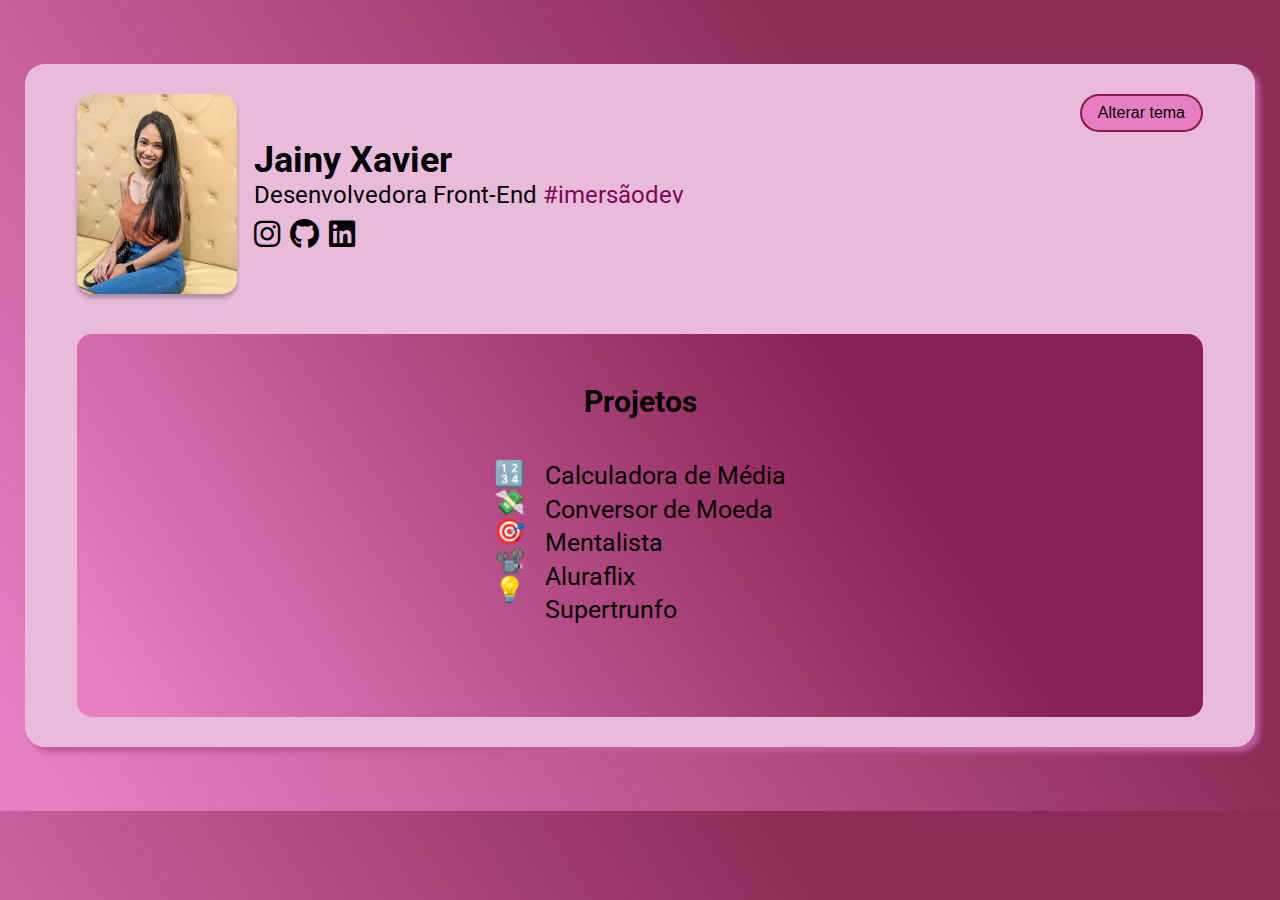
<file: index.html>
<!DOCTYPE html>
<html lang="pt-br">
<head>
    <meta charset="UTF-8">
    <meta http-equiv="X-UA-Compatible" content="IE=edge">
    <meta name="viewport" content="width=device-width, initial-scale=1.0">
    <link rel="stylesheet" href="aula09.css">
    <link rel="stylesheet" href="./fontawesome-free-6.1.1-web/css/all.min.css">
    <title>Aula 09 - Portfólio</title>
</head>
<body>

    <section>
        <div class="container">
            <header>
                <div class="box-perfil">
                    <img src="imagens/4c71e0c7-4d4a-4bbe-a4b5-3bcc8cadc692.jpg" alt="Foto do perfil" id="foto-perfil">

                    <div class="box-nome">
                        <h1>Jainy Xavier</h1>
                        <h3>Desenvolvedora Front-End <span>#imersãodev</span></h3>

                        <div class="redes-sociais">
                            <a href="https://www.instagram.com/jainy.xavier/" target="_blank"><i class="fab fa-instagram"></i></a>

                            <a href="https://github.com/jainyxavier" target="_blank"><i class="fa-brands fa-github"></i></a>

                            <a href="https://www.linkedin.com/in/jainy-xavier-0288a3215/" target="_blank"><i class="fa-brands fa-linkedin"></i></a>
                        </div>
                    </div>
                </div>

                <div class="tema">
                    <button id="modo-noturno">Alterar tema</button>
                </div>
            </header>
            <main>
                <div class="box-projetos">
                    <h1>Projetos</h1>

                    <div class="box-list">
                        <ul>
                            <li>🔢</li>
                            <li>💸</li>
                            <li>🎯</li>
                            <li>📽️</li>
                            <li>💡</li>
                        </ul>

                        <ul>
                            <li><a href="https://github.com/jainyxavier/aula01" target="_blank">Calculadora de Média</a></li>
                            <li><a href="https://github.com/jainyxavier/aula-02" target="_blank">Conversor de Moeda</a></li>
                            <li><a href="https://github.com/jainyxavier/aula-03" target="_blank">Mentalista</a></li>
                            <li><a href="https://github.com/jainyxavier/aula-05" target="_blank">Aluraflix</a></li>
                            <li><a href="https://github.com/jainyxavier/aula-08" target="_blank">Supertrunfo</a></li>
                        </ul>
                    </div>
                </div>
            </main>
        </div>
    </section>

</body>

<script src="aula09.js"></script>

</html>
</file>
<file: aula09.css>
@import url('https://fonts.googleapis.com/css2?family=Inter:wght@300;400;500;700&family=Roboto:wght@400;700&display=swap');

* {
    padding: 0;
    margin: 0;
    box-sizing: border-box;
}

body {
    background: linear-gradient(236.85deg, #78063ad9 27.26%, #e77dc3 96.03%);
    font-family: 'Roboto', sans-serif;
}

section{
    margin: 64px auto;
    padding: 30px 0;
    box-shadow: 5px 5px 5px #be5b9d;
    border-radius: 20px;
    background-color: #e9bbda;

    width: calc(100% - 50px);
    max-width: 1260px;
}

.container{
    width: calc(100% - 50px);
    max-width: 1126px;
    margin: 0 auto;
}

header{
    display: flex;
    justify-content: space-between;
    gap: 40px;
    margin-bottom: 40px;
    width: 100%;

    flex-wrap: wrap;
}

header #foto-perfil{
    width: 100%;
    max-width: 160px;
    border-radius: 15px;
    box-shadow: 0px 4px 4px rgba(0, 0, 0, 0.25);
}

header .box-perfil{
    display: flex;
    align-items: center;
    gap: 17px;
}

header .box-perfil h1{
    color: black;
    font-size: 2.25rem;
}

header .box-perfil h3{
    color: black;
    font-size: 1.5rem;
    font-weight: normal;
}

header .box-perfil h3 span{
    color: #800356;
}

.tema button{
    font-size: 16px;
    padding: 8px 16px;
    background: #e77dc3;
    box-sizing: border-box;
    border-radius: 100px;
    border: 2px solid #78063ad9;
    cursor: pointer;
}
    
.dark section{
    background: #333439;
    color: #F6F6F6;
    box-shadow: unset;
    box-shadow: 4px 3px 13px black;
}

.dark .box-nome h1, .dark .box-nome h3{
    color: #F6F6F6;
}

.dark .box-nome h3 span{
    color: #f549bb;
}

.dark .tema button{
    color: #FFFFFF;
    background: #1C1C1C;
    box-sizing: border-box;
    border-radius: 100px;
    border: 2px solid #F7F7F7;
}

.dark .box-projetos h1{
    color: #fff;
}

.dark .box-projetos li a{
    color: #fff;
}

.dark main{
    background: unset;
    background-color: #1e1e1e;
    box-shadow: 4px 3px 13px black;
}

.dark .redes-sociais a{
    color: white;
}

.dark{
    background: #1e1e1e;
}

main{
    width: 100%;

    background: linear-gradient(236.85deg, #78063ad9 27.26%, #e77dc3 96.03%);
    border-radius: 15px;
}

.box-projetos{
    padding: 50px 0 90px;
}

.box-projetos h1{
    font-size: 1.875rem;
    margin-bottom: 40px;
    text-align: center;
    color: black;
}

.box-projetos li{
    font-size: 1.563rem;
    color: black;
    list-style-type: none;
}

.box-projetos li a{
    font-size: 1.563rem;
    color: black;
    list-style-type: none;
    text-decoration: none;
}

.box-projetos .box-list{
    display: flex;
    justify-content: center;
    gap: 20px;
}

.box-projetos .box-list ul:last-child{
    line-height: 2.1rem;
}

.redes-sociais{
    display: flex;
    gap: 10px;
    margin-top: 10px;
}

.redes-sociais a{
    color: black;
}

.redes-sociais i{
    font-size: 30px;
    transition: ease-in-out 0.5s;
}

.redes-sociais i:hover{
    transform: scale(1.3, 1.3);
}

@media (max-width: 480px){
    header{
        justify-content: center;
    }

    header .box-perfil{
        flex-wrap: wrap;
        justify-content: center;
        text-align: center;
    }

    header .box-perfil h1{
        font-size: 2rem;
    }

    header .box-perfil h3{
        font-size: 1.2rem;
    }

    .redes-sociais{
        justify-content: center;
    }

    .container{
        width: calc(100% - 30px);
    }

    .box-projetos{
        padding: 35px 0 20px;
    }

    .box-projetos .box-list ul:last-child{
        line-height: 1.3rem;
    }

    .box-projetos h1{
        font-size: 1.7rem;
        margin-bottom: 25px;
    }

    .box-projetos li a, .tema button, .box-projetos li{
        font-size: 1rem;
    }

    section{
        margin: 40px auto;
    }
    
}
</file>
